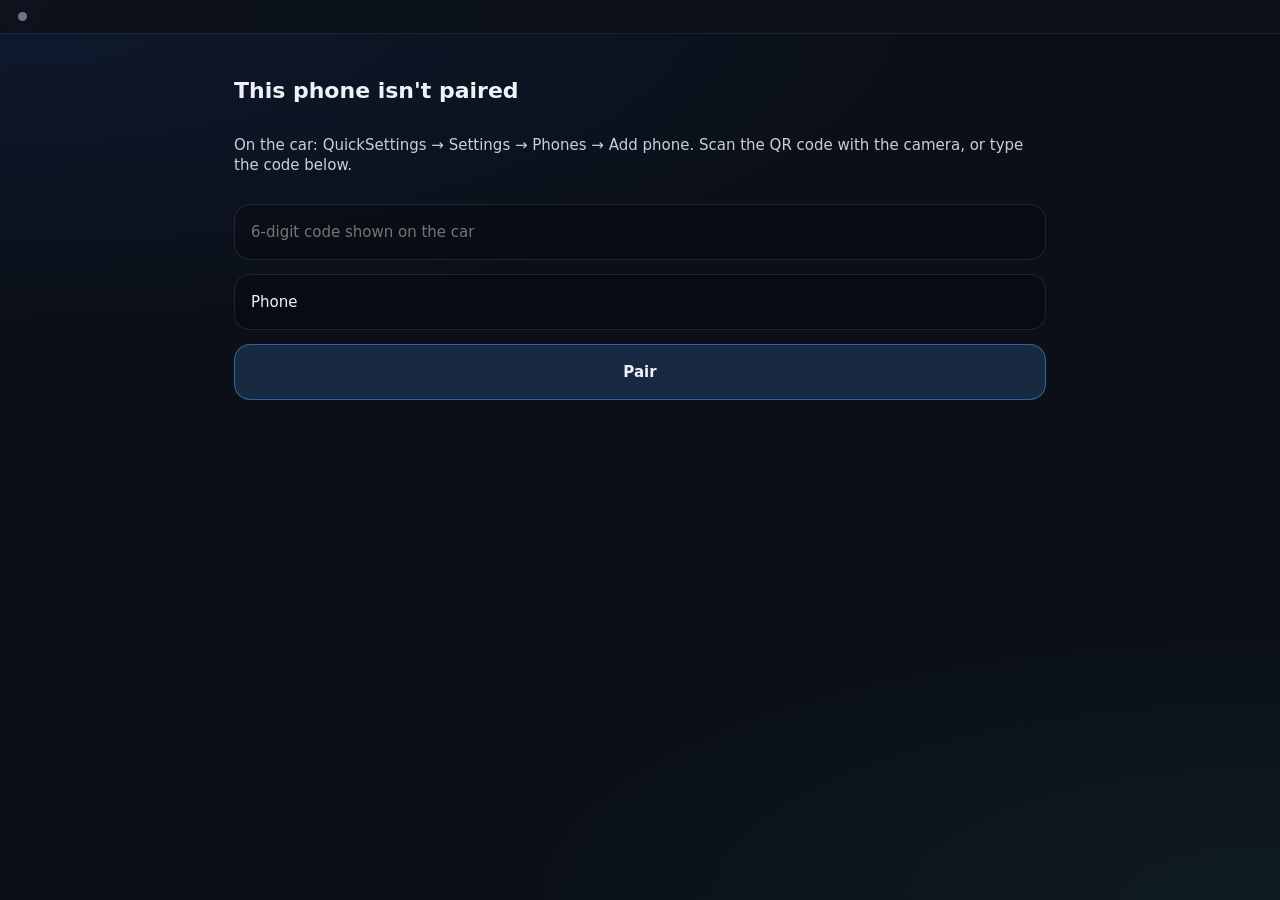
<file: app/src/main/assets/web/index.html>
<!doctype html>
<html lang="en">
<head>
<meta charset="utf-8">
<meta name="viewport" content="width=device-width, initial-scale=1, viewport-fit=cover">
<meta name="theme-color" content="#0B1018">
<title>QuickSettings</title>
<link rel="stylesheet" href="style.css">
</head>
<body>
<header id="status" class="status"><span class="dot"></span><span id="status-text"></span></header>
<main id="main"></main>
<script src="app.js"></script>
</body>
</html>
</file>
<file: app/src/main/assets/web/style.css>
/* Night Glass, the head unit's styleguide (ui/Theme.kt): same tokens, radii and controls. */
:root {
  --bg: #0B1018;
  --glass: rgba(14, 18, 26, 0.85);
  --tile: rgba(255, 255, 255, 0.06);
  --edge: rgba(255, 255, 255, 0.08);
  --hair: rgba(255, 255, 255, 0.10);
  --button: rgba(255, 255, 255, 0.07);
  --inset: rgba(0, 0, 0, 0.22);
  --text: #EEF2F7;
  --soft: #C6D0DC;
  --muted: #9AA6B6;
  --dim: #6B7686;
  --energy: #3DDC97;
  --low: #FFB547;
  --critical: #FF5A5F;
  --route: #4DA3FF;
  --warm: #FF7A2E;
}
* { box-sizing: border-box; }
html, body { margin: 0; background: var(--bg); color: var(--text); }
body {
  font: 500 15px/1.35 system-ui, -apple-system, "Segoe UI", Roboto, sans-serif;
  padding: 0 14px calc(28px + env(safe-area-inset-bottom));
  -webkit-tap-highlight-color: transparent;
  background:
    radial-gradient(120% 60% at 0% 0%, rgba(47, 107, 255, 0.10), transparent 60%),
    radial-gradient(100% 50% at 100% 100%, rgba(61, 220, 151, 0.06), transparent 60%),
    var(--bg);
  background-attachment: fixed;
  min-height: 100vh;
}
.ic { display: block; flex: none; }
.ellipsis { white-space: nowrap; overflow: hidden; text-overflow: ellipsis; }
.grow { flex: 1; min-width: 0; }
.row { display: flex; align-items: center; gap: 8px; }
.row.gap { gap: 16px; }
.row.spread { justify-content: space-between; }
.soft { color: var(--soft); }
.muted { color: var(--muted); font-size: 13px; }
.warn { color: var(--low); font-size: 13px; font-weight: 600; }
.label, .sublabel {
  font-size: 12px; font-weight: 600; letter-spacing: 1px; text-transform: uppercase; color: var(--muted);
  white-space: nowrap; overflow: hidden; text-overflow: ellipsis;
}
.sublabel { margin-bottom: -4px; }
.big { font-size: 40px; font-weight: 700; letter-spacing: -0.5px; }
.big small { font-size: 18px; color: var(--muted); font-weight: 600; }

/* Status: the glass strip at the top. */
.status {
  position: sticky; top: 0; z-index: 3; display: flex; align-items: center; gap: 10px;
  margin: 0 -14px 14px; padding: calc(12px + env(safe-area-inset-top)) 18px 12px;
  background: var(--glass); backdrop-filter: blur(16px); -webkit-backdrop-filter: blur(16px);
  border-bottom: 1px solid var(--edge); font-size: 13px; font-weight: 600; color: var(--soft);
}
.status .dot { width: 9px; height: 9px; border-radius: 50%; background: var(--dim); flex: none; }
.status.ok .dot { background: var(--energy); box-shadow: 0 0 10px rgba(61, 220, 151, 0.6); }
.status.bad .dot { background: var(--critical); }

main { display: grid; gap: 14px; max-width: 820px; margin: 0 auto; }
@media (min-width: 720px) { main { grid-template-columns: 1fr 1fr; } .wide { grid-column: 1 / -1; } }
main.offline .card { opacity: 0.55; }
main.offline .card button, main.offline .card input, main.offline .track { pointer-events: none; }

/* Card: the drawer's tile. */
.card {
  position: relative; overflow: hidden;
  background: var(--tile); border: 1px solid var(--edge); border-radius: 24px; padding: 18px;
  display: flex; flex-direction: column; gap: 14px; min-width: 0;
}
.card > * { position: relative; }
.head { display: flex; align-items: center; justify-content: space-between; gap: 10px; min-height: 32px; }

/* Buttons: 56 px glass, 16 px radius, hairline edge. */
button {
  font: inherit; color: var(--text); background: var(--button); border: 1px solid var(--hair);
  border-radius: 16px; min-height: 56px; min-width: 56px; padding: 0 16px; cursor: pointer;
  display: inline-flex; align-items: center; justify-content: center; gap: 8px; font-weight: 600;
  transition: background 0.12s, transform 0.08s;
}
button:active { transform: scale(0.97); background: rgba(255, 255, 255, 0.14); }
button:disabled { opacity: 0.45; }
button.sq { padding: 0; width: 48px; min-width: 48px; min-height: 48px; height: 48px; border-radius: 14px; }
button.sq.big { width: 64px; height: 64px; border-radius: 16px; }
button.lit { color: var(--energy); background: rgba(61, 220, 151, 0.16); border-color: rgba(61, 220, 151, 0.45); }
button.on { background: rgba(77, 163, 255, 0.18); border-color: rgba(77, 163, 255, 0.5); }
button.round { width: 64px; height: 64px; padding: 0; border-radius: 50%; }
button.round.play { width: 80px; height: 80px; background: #fff; color: var(--bg); border: none; }
button.go { min-height: 44px; height: 44px; padding: 0 16px; border-radius: 12px; }

/* Slider: the car's pill, fill never under a circle, icon and value on it. */
.slider { display: flex; align-items: center; gap: 10px; }
.track {
  position: relative; flex: 1; height: 48px; border-radius: 24px; background: var(--button);
  border: 1px solid var(--hair); overflow: hidden; touch-action: none; cursor: pointer;
}
.track .fill { position: absolute; inset: 0 auto 0 0; border-radius: 24px; transition: width 0.15s; }
.track .tval {
  position: absolute; inset: 0; display: flex; align-items: center; gap: 8px; padding: 0 16px;
  color: #fff; text-shadow: 0 1px 3px rgba(0, 0, 0, 0.5); pointer-events: none;
}
.track .tval b { font-size: 17px; font-weight: 700; }
.slider.applying .tval b { color: #fff; opacity: 0.8; }

/* Media. */
.media { padding: 18px; }
.media .backdrop {
  position: absolute; inset: -40px; background-size: cover; background-position: center;
  filter: blur(36px) saturate(1.4); opacity: 0.55; z-index: 0;
}
.media::after {
  content: ""; position: absolute; inset: 0; z-index: 0; pointer-events: none;
  background: linear-gradient(90deg, rgba(11, 16, 24, 0.85), rgba(11, 16, 24, 0.55)), linear-gradient(transparent 50%, rgba(11, 16, 24, 0.6));
}
.media > * { z-index: 1; }
.media .top { min-height: 48px; }
.chip {
  display: inline-flex; align-items: center; gap: 8px; height: 40px; padding: 0 14px 0 8px; border-radius: 14px;
  background: var(--button); border: 1px solid var(--hair); font-weight: 600; font-size: 14px; max-width: 70%;
  overflow: hidden; white-space: nowrap; text-overflow: ellipsis;
}
.chip img { width: 26px; height: 26px; border-radius: 7px; }
.art {
  width: 112px; height: 112px; border-radius: 18px; object-fit: cover; flex: none;
  background: linear-gradient(135deg, #2a3142, #161b26); display: flex; align-items: center; justify-content: center; color: var(--dim);
  box-shadow: 0 8px 24px rgba(0, 0, 0, 0.4);
}
.title { font-size: 21px; font-weight: 700; line-height: 1.2; }
.progress { height: 4px; border-radius: 2px; background: rgba(255, 255, 255, 0.15); margin-top: 14px; overflow: hidden; }
.progress > div { height: 100%; background: #fff; }
.times { display: flex; justify-content: space-between; font-size: 12px; color: var(--muted); margin-top: 6px; }
.controls { display: flex; align-items: center; gap: 12px; }
.recent {
  display: flex; align-items: center; gap: 10px; overflow-x: auto; padding: 8px; border-radius: 20px;
  background: var(--inset); border: 1px solid var(--hair); scrollbar-width: none;
}
.recent::-webkit-scrollbar { display: none; }
.recent .hist { color: var(--muted); padding: 0 4px; }
button.app { width: 56px; height: 56px; padding: 0; flex: none; }
button.app img { width: 34px; height: 34px; border-radius: 8px; }

/* Search fields. */
.search {
  display: flex; align-items: center; gap: 10px; padding: 0 6px 0 14px; height: 56px; border-radius: 16px;
  background: var(--inset); border: 1px solid var(--hair); color: var(--muted);
}
.search input { flex: 1; min-width: 0; height: 100%; background: none; border: none; color: var(--text); font: inherit; outline: none; }
.search input::placeholder { color: var(--dim); }

/* Climate: the panel's buttons, lit green with a dot. */
.cgrid { display: grid; grid-template-columns: repeat(4, 1fr); gap: 8px; }
button.cbtn {
  position: relative; flex-direction: column; gap: 3px; height: 62px; padding: 0 4px; color: var(--soft);
  font-size: 11px; font-weight: 600;
}
button.cbtn.text span { font-size: 15px; font-weight: 800; }
button.cbtn .dot { position: absolute; top: 7px; right: 8px; width: 6px; height: 6px; border-radius: 50%; background: var(--hair); }
button.cbtn.on { color: var(--energy); background: rgba(61, 220, 151, 0.16); border-color: rgba(61, 220, 151, 0.45); }
button.cbtn.on .dot { background: var(--energy); }
button.pill { min-height: 32px; height: 32px; padding: 0 12px; border-radius: 16px; font-size: 13px; font-weight: 800; color: var(--soft); gap: 6px; }
button.pill.on { color: var(--energy); background: rgba(61, 220, 151, 0.16); border-color: rgba(61, 220, 151, 0.45); }

/* Car mode: two big cycle buttons. */
.cycles { display: grid; grid-template-columns: 1fr 1fr; gap: 10px; }
button.cycle { flex-direction: column; gap: 6px; height: 168px; border-radius: 18px; padding: 12px 8px; border-color: transparent; }
button.cycle .sym { flex: 1; display: flex; align-items: center; justify-content: center; color: var(--energy); }
button.cycle .val { font-size: 14px; color: var(--soft); }
.hold { display: flex; flex-direction: column; gap: 8px; font-size: 13px; font-weight: 600; color: var(--soft); }
.hold b { color: var(--energy); font-size: 15px; }
.hold.off { opacity: 0.4; pointer-events: none; }

/* Range. */
.gauge { display: flex; flex-direction: column; gap: 8px; font-size: 14px; color: var(--soft); }
.gauge b { color: var(--text); }
.bar { height: 10px; border-radius: 5px; background: var(--button); overflow: hidden; }
.bar > div { height: 100%; border-radius: 5px; }

/* Navigation. */
.maneuver {
  width: 76px; height: 76px; border-radius: 20px; background: var(--route); color: #fff; flex: none;
  display: flex; align-items: center; justify-content: center;
}
.maneuver img { width: 54px; height: 54px; }
.eta { display: flex; align-items: center; gap: 8px; padding-top: 12px; border-top: 1px solid var(--hair); color: var(--muted); }
.eta b { color: var(--text); font-size: 17px; }
.where { display: flex; align-items: center; gap: 14px; color: var(--route); font-size: 17px; font-weight: 700; }
.where span { color: var(--soft); }

/* Driver assist: the drawer's rows with rings and pills. */
button.arow {
  justify-content: flex-start; gap: 12px; height: 62px; padding: 0 12px; border-radius: 16px;
  background: var(--inset); border-color: transparent; text-align: left; width: 100%;
}
.arow .ring {
  position: relative; width: 40px; height: 40px; border-radius: 50%; border: 2px solid rgba(255, 255, 255, 0.18);
  display: flex; align-items: center; justify-content: center; color: var(--dim); flex: none; overflow: hidden;
}
.arow .slash { position: absolute; width: 40px; height: 2px; background: var(--dim); transform: rotate(-45deg); }
.arow .name { flex: 1; color: var(--muted); font-size: 14px; font-weight: 600; }
.arow .pill { padding: 5px 10px; border-radius: 10px; background: rgba(255, 255, 255, 0.08); color: var(--muted); font-size: 13px; font-weight: 700; }
.arow.on .ring { border-color: var(--energy); color: var(--energy); }
.arow.on .name { color: var(--text); }
.arow.on .pill { background: rgba(61, 220, 151, 0.16); color: var(--energy); }
.arow.arm .pill { background: rgba(255, 181, 71, 0.16); color: var(--low); }

/* Weather. */
.sun { color: var(--low); }
.days { display: grid; grid-template-columns: repeat(5, 1fr); gap: 8px; }
.days div {
  display: flex; flex-direction: column; align-items: center; gap: 2px; padding: 10px 4px; border-radius: 14px;
  background: var(--inset); font-size: 15px;
}

/* Pairing and notices. */
.notice { padding: 28px 4px; display: flex; flex-direction: column; gap: 14px; }
.notice h1 { font-size: 22px; margin: 0; }
.notice button { width: 100%; }
.notice input[type=text] {
  font: inherit; color: var(--text); background: var(--inset); border: 1px solid var(--hair);
  border-radius: 16px; min-height: 56px; padding: 0 16px; width: 100%; outline: none;
}
.notice input[type=text]:focus { border-color: var(--route); }
</file>
